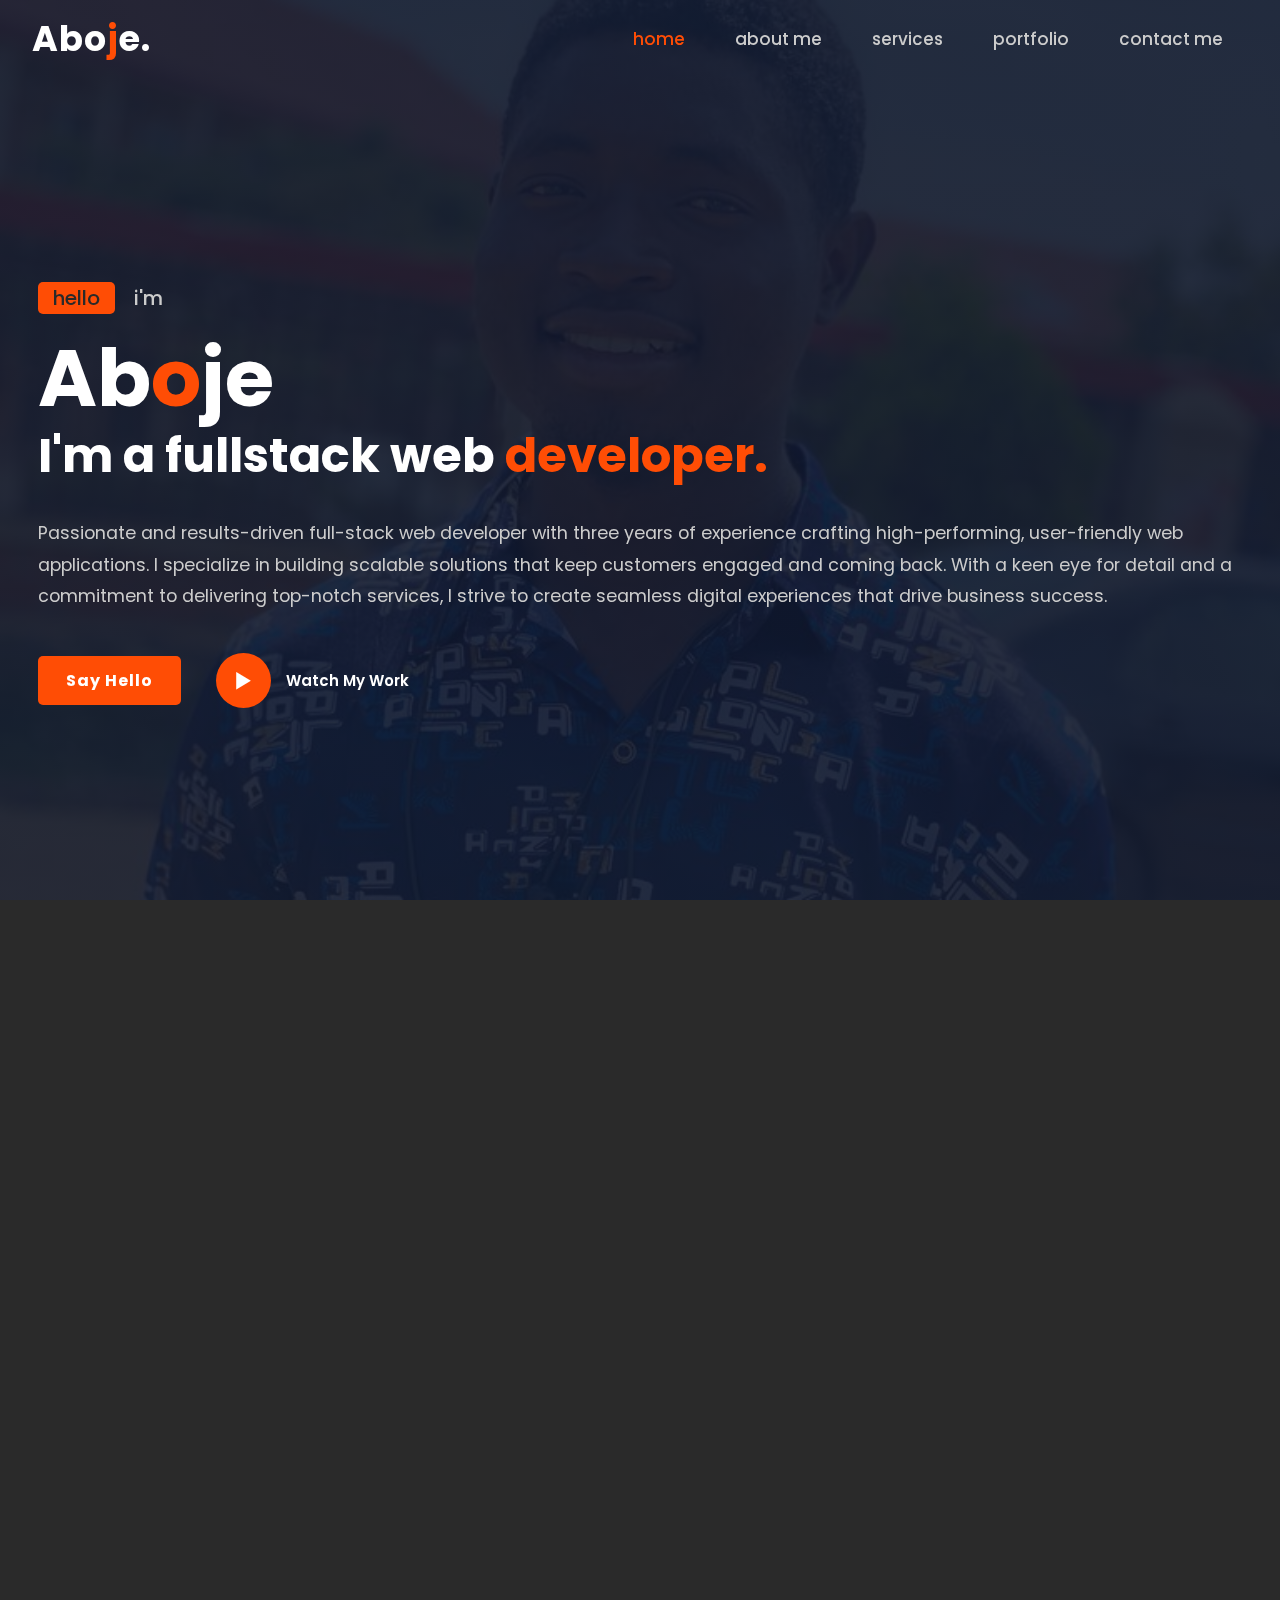
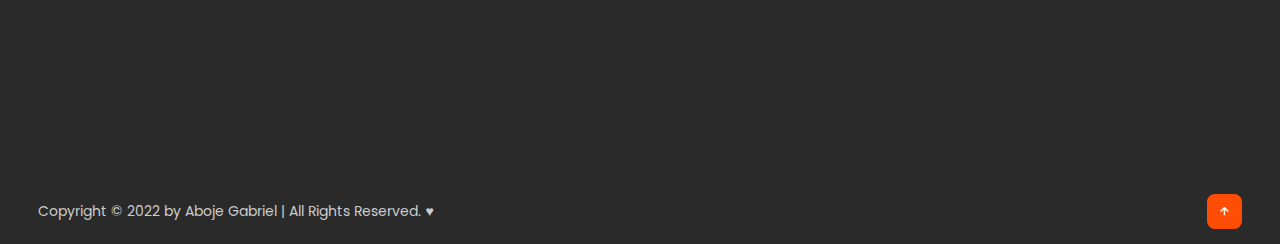
<file: index.html>
<!DOCTYPE html>
<html lang="en">
<head>
    <meta charset="UTF-8">
    <meta http-equiv="X-UA-Compatible" content="IE=edge">
    <meta name="viewport" content="width=device-width, initial-scale=1.0">

    <!-- SEO Meta Tags -->
    <meta name="description" content="Enthusiastic and detail-oriented Full-Stack Developer with 3 years of experience in designing and developing scalable, user-centric web applications. Skilled in modern front-end frameworks like React.js and Angular 15, combined with a strong back-end proficiency in Node.js. Adept at creating responsive designs with HTML5, CSS3, and Bootstrap 5, and ensuring seamless API integrations using Swagger UI. Known for efficient collaboration via GitHub and delivering high-quality, maintainable code.">
    <meta name="author" content="Aboje Gabriel">
    <meta name="keywords" content="portfolio, fullstack developer, web development, React, Node.js, Angular">
    <meta name="robots" content="index, follow">
    
    <link rel="preconnect" href="https://fonts.gstatic.com" crossorigin>
    <link href="https://fonts.googleapis.com/css2?family=Poppins:wght@300;400;500;600;700;800;900&display=swap" rel="stylesheet">

    <!-- AOS Library -->
    <link rel="stylesheet" href="https://unpkg.com/aos@next/dist/aos.css">

    <link rel="stylesheet"
  href="https://unpkg.com/boxicons@latest/css/boxicons.min.css">

    <link rel="stylesheet" href="css/style.css">
    <title>My Portfolio website</title>
    <link href="images/abo.jpg" rel="icon"/>
</head>
<body>
    <!-- HEADER DESIGN -->
    <header>
      <a href="#" class="logo">Abo<span>j</span>e.</a>

      <ul class="navlist">
        <li><a href="#home" class="active">home</a></li>
        <li><a href="#about">about me</a></li>
        <li><a href="#services">services</a></li>
        <li><a href="#portfolio">portfolio</a></li>
        <li><a href="#contact">contact me</a></li>
      </ul>

      <div class="bx bx-menu" id="menu-icon"></div>
    </header>
    <!-- HOME SECTION  -->
    <section class="home" id="home" data-aos="fade-down-right">
      <div class="home-text" data-aos="fade-right">
        <div class="slide">
          <span class="one">hello</span>
          <span class="two">i'm</span>
        </div>
        <h1 data-aos="zoom-in">Ab<span>o</span>je</h1>
        <h3 data-aos="fade-up">I'm a fullstack web <span>developer.</span></h3>
        <p data-aos="fade-left">Passionate and results-driven full-stack web developer with three years of experience crafting high-performing, user-friendly web applications. I specialize in building scalable solutions that keep customers engaged and coming back. With a keen eye for detail and a commitment to delivering top-notch services, I strive to create seamless digital experiences that drive business success.</p>
        <div class="button">
          <a href="tel:+2348022911266" class="btn">Say Hello</a>
          <a href="https://github.com/abojegabriel22" class="btn2"><span><i class='bx bx-play'></i></span>Watch My Work</a>
        </div>
      </div>

    </section>
    <!-- ABOUT SECTION  -->
    <section class="about" id="about">
      <div class="about-img" data-aos="zoom-in">
        <img src="./images/aboje-profile.jpg" alt="profile image" title="Aboje img">
      </div>
      <div class="about-text" data-aos="fade-right">
        <h2>about <span>me</span></h2>
        <h4 data-aos="fade-right">fullstack web Developer</h4>
        <p>
          I am a Full-Stack Web Developer with 3 years of industry experience, specializing in building scalable and high-performance web applications. Over the years, I have honed a diverse set of skills, enabling me to craft seamless, efficient, and user-friendly digital solutions.<br/>
          <details>
            <summary><i class='bx bx-play fs-large'></i> My expertise spans both front-end and back-end technologies, including:</summary>
            <p>
              <ul style="list-style-type:disc">
                <li>- Front-End: HTML, CSS, JavaScript, Bootstrap 5, React.js, Angular 15, TypeScript, Ant Design</li>
                <li>- Back-End: Node.js, Express.js, Embedded JavaScript (EJS)</li>
                <li>- Databases: MongoDB</li>
                <li>- DevOps & Tools: Docker, GitHub</li>
              </ul>
            </p>
            With a deep understanding of modern web development frameworks and best practices, I am committed to delivering responsive, optimized, and secure applications that enhance user experience. Whether building dynamic web applications, integrating APIs, or optimizing performance, I ensure quality and efficiency at every stage of development.

            Let’s build something amazing together! 🚀
          </details>
        </p>
        <a data-aos="fade-right" href="https://github.com/abojegabriel22" class="btn" target="_blank">more about</a>
      </div>
    </section>
    <!-- SERVICE SECTION  -->
    <section class="services" id="services">
      <div class="main-text" data-aos="zoom-in">
        <p>What I am Expert In</p>
        <h2>My <span>Services</span></h2>
      </div>
      
      <div class="services-content" data-aos="flip-left">
        <div class="box">
          <div class="s-icons">
            <i class='bx bx-mobile-alt' ></i>
          </div>
          <h3>web design</h3>
          <p>One way to categorize the activities is in terms of the professional's area of expertise such as competitive analysis, corporate strategy.</p>
          <a href="#" class="read">Read More</a>
        </div>
        
        <div class="box">
          <div class="s-icons">
            <i class='bx bx-code-alt'></i>
          </div>
          <h3>web development</h3>
          <p>Web developer with 3 years' of well-rounded experience in building websites and applications with HTML, CSS, Bootstrap5, Nodejs, angular15, ReactJs and Javascript.</p>
          <a href="#" class="read">Read More</a>
        </div>

        <div class="box">
          <div class="s-icons">
            <i class='bx bx-edit-alt'></i>
          </div>
          <h3>Social Media</h3>
          <p>Providing customers with the most captivating social media content and management you can ever imagine. 📲✨.</p>
          <a href="#" class="read">Read More</a>
        </div>

      </div>

    </section>

    <!-- PORTFOLIO SECTION  -->
    <section class="porfolio" id="portfolio">
      <div class="main-text" data-aos="zoom-in">
        <p>Portfolio</p>
        <h2>Latest <span>project</span></h2>
      </div>
      <div class="portfolio-content" data-aos="zoom-in">
        <div class="row">
          <img src="./images/naya's project.png" alt="MEAN stack project"/>
          <p class="custom-padding">Naya's Taste multi restaurants website</p>
          <div class="layer">
            <h5>MEAN stack project</h5>
            <p>I developed this website using modern technologies and frameworks, including Angular 15, Bootstrap 5, and CSS for the front-end, Node.js and Express for the backend, and MongoDB for the database.</p>
            <a href="#"><i class='bx bx-link-external'></i></a>
          </div>
        </div>
        
        <div class="row">
          <img src="./images/mogcoin.png" alt="pure javascript crypto project">
          <p class="custom-padding">Mogcoin crypto token website</p>
          <div class="layer">
            <h5 class="cpw">Crypto project website</h5>
            <p>I developed a website for the **MogCoin** crypto project using **HTML, CSS, Bootstrap 5, and vanilla JavaScript**. The site is designed for a seamless user experience, ensuring responsiveness, performance, and modern aesthetics. 🚀</p>
            <a href="https://mogcoin.netlify.app"><i class='bx bx-link-external'></i></a>
          </div>
        </div>

        <div class="row">
          <img src="./images/hotel.png" alt="hotel app">
          <p class="custom-padding">Hotel Bookings Website</p>
          <div class="layer">
            <h5>Hotel Bookings</h5>
            <p>I developed this hotel booking website application using React.js for the frontend, Node.js for the backend, and MongoDB as the database.</p>
            <a href="https://bookin-hotel.netlify.app"><i class='bx bx-link-external'></i></a>
          </div>
        </div>

        <div class="row">
          <img src="./images/web calculator.png" alt="calculator webapp">
          <p class="custom-padding">Web calculator</p>
          <div class="layer">
            <h5>Calculator</h5>
            <p>I designed and developed this **interactive calculator** with smooth animations using **HTML, CSS, and vanilla JavaScript**. It combines functionality with an engaging user experience, ensuring both efficiency and visual appeal. 🚀</p>
            <a href="https://calculators-web.netlify.app"><i class='bx bx-link-external'></i></a>
          </div>
        </div>

        <div class="row">
          <img src="./images/new year countdown.png" alt="javascript timer">
          <p class="custom-padding">Count down to next year</p>
          <div class="layer">
            <h5>Time countdown</h5>
            <p>I developed a **functional and visually appealing timer** using **HTML, CSS, and vanilla JavaScript**. This project showcases precise time tracking with an intuitive user interface and smooth performance. ⏳🚀</p>
            <a href="https://election-timer.netlify.app"><i class='bx bx-link-external'></i></a>
          </div>
        </div>

        <div class="row">
          <img src="./images/zomato food delivery.png" alt="MERN stack project">
          <p class="custom-padding">Zomato food delivery</p>
          <div class="layer">
            <h5 class="fw">Food website</h5>
            <p>I developed a **Zomato-inspired food delivery web application** where users can browse and purchase food items seamlessly. This project was built using **Angular 15, Node.js with Express, MongoDB, Bootstrap 5, and more**. It features a responsive design, real-time order management, and a smooth user experience for both customers and restaurant owners. 🚀</p>
            <a href="https://zomato-shopping-site.netlify.app"><i class='bx bx-link-external'></i></a>
          </div>
        </div>

        <div class="row">
          <img src="./images/movie web app.png" alt="similar to netflix">
          <p class="custom-padding">Movie web application</p>
          <div class="layer">
            <h5 class="cpw">Similar to Netflix</h5>
            <p>I developed a **Netflix-inspired movie streaming web app** using **Node.js, React.js, HTML, CSS, and more**. This application features a sleek UI, dynamic movie listings, and seamless navigation. It integrates API handling, responsive design, and a user-friendly interface to enhance the streaming experience. 🚀</p>
            <a href="#"><i class='bx bx-link-external'></i></a>
          </div>
        </div>

        <div class="row">
          <img src="./images/election-timer.png" alt="timer project">
          <p class="custom-padding">Election Timer project</p>
          <div class="layer">
            <h5>Timer countdown</h5>
            <p>I developed a **functional and visually appealing timer** using **HTML, CSS, and vanilla JavaScript**. This project showcases precise time tracking with an intuitive user interface and smooth performance. ⏳🚀</p>
            <a href="https://mybirthday-countdown.netlify.app/"><i class='bx bx-link-external'></i></a>
          </div>
        </div>

        <div class="row">
          <img src="./images/ejs project.png" alt="boutique">
          <p class="custom-padding">Boutique web app</p>
          <div class="layer">
            <h5 class="fw">Online shopping</h5>
            <p>I developed a **seamless e-commerce shopping website** within the **Node.js environment**, utilizing **EJS for dynamic templating** and **MongoDB as the database**. This project ensures a smooth user experience with efficient backend functionality and a responsive design. 🛍️🚀</p>
            <a href="#"><i class='bx bx-link-external'></i></a>
          </div>
        </div>

        <div class="row">
          <img src="./images/ifrcc.png" alt="ifrcc image">
          <p class="custom-padding">NGO platform</p>
          <div class="layer">
            <h5 class="fw">Non profit organization</h5>
            <p>I developed this application using a React.js frontend, a Node.js backend, and a MongoDB database, along with various other technologies.</p>
            <a href="https://ifrcc-corps.netlify.app/"><i class='bx bx-link-external'></i></a>
          </div>
        </div>


      </div>
    </section>

    <!-- CONTACT SECTION  -->
    <section class="contact" id="contact" data-aos="fade-in">
      <div class="contact-text">
        <h2 data-aos="fade-right">contact <span>me!</span></h2>
        <h4 data-aos="fade-right">if you have any project in your mind</h4>
        <p>I am a fullstack developer | creating bold & brave interface design and more for companies across the world.</p>
        <div class="list">
          <li><a href="tel:+2348022911266"data-aos="fade-right">+234 8022911266</a></li>
          <li><a data-aos="fade-right" href="mailto:abojejunior@outlook.com?subject=Hello!">abojejunior@outlook.com</a></li>
          <li><a data-aos="fade-right" href="mailto:abojejunior@outlook.com?subject=Inquiry&body=Hi, I’d like to know more about...">Email Me</a></li>
          <li><a data-aos="fade-right" href="https://youtube.com/@aboje_gabriel">Like & Share</a></li>
        </div>

        <div class="contact-icons" data-aos="flip-left">
          <a href="https://www.facebook.com/gabriel.aboje.796?mibextid=ZbWKwL&_rdc=2&_rdr" target="_blank"><i class='bx bxl-facebook'></i></a>
          <a href="http://www.twitter.com/Modgabriel12" target="_blank"><i class='bx bxl-twitter'></i></a>
          <a href="https://instagram.com/abojejr?igshid=YmMyMTA2M2Y=" target="_blank"><i class='bx bxl-instagram'></i></a>
          <a href="https://github.com/abojegabriel22" target="_blank"><i class='bx bxl-github'></i></a>
        </div>
      </div>

      <div class="contact-form">
        <form action="#">
          <input type="name" placeholder="Your Name" required>
          <input type="email" placeholder="Your Email Address" required>
          <input type="" placeholder="Your Mobile Number" required>
          <textarea name="" id="" cols="30" rows="10" placeholder="How can I help you" required></textarea>
          <input data-aos="fade-right" type="submit" value="Send Message" class="submit" id="" required>

        </form>
      </div>
    </section>
    <section class="map" data-aos="fade-in">
      <hr>
      <iframe src="https://www.google.com/maps/embed?pb=!1m16!1m12!1m3!1d3939.340287630406!2d7.385172314277012!3d9.123704840011852!2m3!1f0!2f0!3f0!3m2!1i1024!2i768!4f13.1!2m1!1sdawaki%20model%20market!5e0!3m2!1sen!2sng!4v1677429261203!5m2!1sen!2sng" width="100%" height="500" style="border:0;" allowfullscreen="" referrerpolicy="no-referrer-when-downgrade"></iframe>
    </section>

    <!-- END SECTION  -->
    <section class="end">
      <div class="last-text">
        <p>Copyright &copy; 2022 by Aboje Gabriel | All Rights Reserved. &hearts;</p>
      </div>
      <div class="top">
        <a href="#home"><i class='bx bx-up-arrow-alt'></i></a>
      </div>
    </section>


    <!-- CUSTOM JS LINK  -->
    <script type="text/javascript" src="js/script.js"></script>
    <!-- AOS Script -->
    <script src="https://unpkg.com/aos@next/dist/aos.js"></script>
    <script>
      AOS.init({
        duration: 1000, // Animation duration in milliseconds
        easing: "ease-in-out",
        once: false, // Whether animation should happen only once
      });
    </script>

</body>
</html>
</file>
<file: css/style.css>
*{
    padding: 0;
    margin: 0;
    box-sizing: border-box;
    font-family: 'Poppins', sans-serif;
    text-decoration: none;
    list-style: none;
    scroll-behavior: smooth;
}
:root{
    --bg-color: #2a2a2a;
    --second-bg-color: #202020;
    --text-color: #fff;
    --second-color: #ccc;
    --main-color: #ff4d05;
    --big-font: 5rem;
    --h2-font: 3rem;
    --p-font: 1.1rem;
}
body{
    background: var(--bg-color);
    color: var(--text-color);
}
header{
    position: fixed;
    width: 100%;
    top: 0;
    right: 0;
    z-index: 1000;
    display: flex;
    align-items: center;
    justify-content: space-between;
    background: transparent;
    padding: 22px 15%;
    border-bottom: 1px solid transparent;
    transition: all .45s ease;
}
.logo{
    color: var(--text-color);
    font-size: 35px;
    font-weight: 700;
    letter-spacing: 1px;
}
span{
    color: var(--main-color);
}
.navlist{
    display: flex;
}
.navlist a{
    color: var(--second-color);
    font-size: 17px;
    font-weight: 500;
    margin: 0 25px;
    transition: all .45s ease;
}
.navlist a:hover{
    color: var(--main-color);
}
.navlist a.active{
    color: var(--main-color);
}
#menu-icon{
    font-size: 35px;
    color: var(--text-color);
    z-index: 10001;
    cursor: pointer;
    margin-left: 25px;
    display: none;
}
section{
    padding: 160px 15% 120px;
}
.home{
    position: relative;
    width: 100%;
    height: 100vh;
    background: linear-gradient(rgba(15, 23, 43, .9), rgba(15, 23, 43, .9)), url(../images/aboje-profile.jpg);
    background-repeat: no-repeat;
    background-size: cover;
    background-position: right;
    display: flex;
    align-items: center;
    justify-content: flex-start;
}
.slide{
    margin-top: 60px;
    margin-bottom: 20px;
}
.one{
    display: inline-block;
    margin-right: 15px;
    height: 32px;
    padding: 0 15px;
    line-height: 32px;
    font-size: 20px;
    font-weight: 500;
    border-radius: 5px;
    background: var(--main-color);
    color: var(--bg-color);

}
.two{
    display: inline-block;
    color: var(--second-color);
    font-size: 20px;
    font-weight: 500;
}
.home-text h1{
    font-size: var(--big-font);
    font-weight: 700;
    color: var(--text-color);
    line-height: 1.1;
    margin: 0 0 8px;
    
}
.home-text h3{
    color: var(--text-color);
    margin: 0 0 35px;
    font-size: 3rem;
    font-weight: 700;
    line-height: 1.1;
}
.home-text p{
    color: var(--second-color);
    font-size: var(--p-font);
    line-height: 1.8;
    margin-bottom: 40px;
}
.button{
    display: inline-flex;
    align-items: center;
    justify-content: center;
    margin-bottom: 20px;

}
.btn{
    display: inline-block;
    padding: 12px 28px;
    background: var(--main-color);
    border-radius: 5px;
    font-size: 1rem;
    color: var(--text-color);
    letter-spacing: 1px;
    font-weight: 700;
    transition: all .45s ease;

}
.btn:hover{
    transform: scale(0.9);
}
.btn2{
    display: inline-flex;
    align-items: center;
    justify-content: center;
    font-size: 15px;
    font-weight: 600;
    color: var(--text-color);
    margin-left: 35px;
}
.btn2 span i{
    height: 55px;
    width: 55px;
    background: var(--main-color);
    color: var(--text-color);
    display: flex;
    align-items: center;
    justify-content: center;
    font-size: 35px;
    border-radius: 50%;
    margin-right: 15px;
    transition: all .45s ease;
}
.btn2 span i:hover{
    transform: scale(1.1) translateY(5px);
}
header.sticky{
    background: var(--bg-color);
    border-bottom: 5px solid #ffffff1a;
    padding: 12px 15%;
}
.about{
    display: grid;
    grid-template-columns: repeat(2, 1fr);
    align-items: center;
    gap: 5rem;
}
.about-img img{
    max-width: 530px;
    height: auto;
    width: 100%;
    border-radius: 8px;
}
.about-text h2{
    font-size: var(--h2-font);
    line-height: 1;

}
.about-text h4{
    font-size: 24px;
    font-weight: 600;
    color: var(--text-color);
    line-height: 1.7;
    margin: 15px 0 30px;

}
.about-text p{
    color: var(--second-color);
    font-size: var(--p-font);
    line-height: 1.8;
    margin-bottom: 4rem;

}
summary {
    color: #ff4d05;
    cursor: pointer;
}
.fs-large{
    font-size: 24px;
    font-weight: 700;
    color: var(--text-color);
    cursor: pointer;
}

.services{
    background: var(--second-bg-color);
}
.main-text{
    text-align: center;

}
.main-text p{
    color: var(--second-color);
    font-size: 15px;
    margin-bottom: 15px;

}
.main-text h2{
    font-size: var(--h2-font);
    line-height: 1;
}

.services-content{
    display: grid;
    grid-template-columns: repeat(auto-fit, minmax(250px, auto));
    align-items: center;
    gap: 2.5rem;
    margin-top: 5rem;
}

.box{
    background: var(--bg-color);
    padding: 35px 45px;
    border-radius: 8px;
    transition: all .45s ease;
}
.s-icons i{
    font-size: 32px;
    margin-bottom: 20px;
}
.box h3{
    font-size: 24px;
    font-weight: 600;
    color: var(--text-color);
    margin-bottom: 15px;
}
.box p{
    color: var(--second-color);
    font-size: 1rem;
    line-height: 1.8;
    margin-bottom: 25px;
}
.read{
    display: inline-block;
    padding: 8px 18px;
    background: #333333;
    color: var(--second-color);
    font-size: 14px;
    font-weight: 500;
    border-radius: 8px;
    transition: all .45s ease;
}
.read:hover{
    letter-spacing: 1px;
    background: #ffffff99;
    color: var(--text-color);
}
.box:hover{
    transform: translateY(-8px);
    cursor: pointer;

}

.portfolio-content{
    display: grid;
    grid-template-columns: repeat(auto-fit, minmax(250px, auto));
    align-items: center;
    gap: 2.5rem;
    margin-top: 5rem;
}
.row{
    position: relative;
    overflow: hidden;
    border-radius: 8px;
    cursor: pointer;

}
.row img{
    width: 100%;
    border-radius: 8px;
    display: block;
    transition: transform 0.5s;
}
.custom-padding{
    padding: 10px;
    text-align: center;
}
.layer{
    width: 100%;
    height: 0;
    background: linear-gradient(rgba(0,0,0,0.1), #ff004f);
    position: absolute;
    border-radius: 8px;
    left: 0;
    bottom: 0;
    overflow: scroll;
    display: flex;
    flex-direction: column;
    align-items: center;
    justify-content: center;
    text-align: center;
    padding: 0 40px;
    transition: height 0.5s;
}
.layer h5{
    font-size: 20px;
    font-weight: 600;
    margin-bottom: 15px;
    padding-top: 123px;

}
.cpw{
    padding-top: 12rem !important;
}
.fw{
    padding-top: 15rem !important;
}
.layer p{
    color: var(--text-color);
    font-size: 1rem;
    line-height: 1.3;
}
.layer i{
    color: var(--main-color);
    margin-top: 20px;
    font-size: 20px;
    background: var(--text-color);
    width: 60px;
    height: 60px;
    display: flex;
    align-items: center;
    justify-content: center;
    border-radius: 50%;
}
.row:hover img{
    transform: scale(1.1);

}
.row:hover .layer{
    height: 100%;

}

.contact{
    background: var(--second-bg-color);
    display: grid;
    grid-template-columns: repeat(2, 1fr);
    align-items: center;
    gap: 2.5rem;

}
.contact-text h4{
    color: var(--text-color);
    margin: 18px 0;
    font-size: 20px;
    font-weight: 600;

}
.contact-text h2{
    font-size: var(--h2-font);
    line-height: 1;
}
.contact-text p{
    color: var(--second-color);
    font-size: var(--p-font);
    line-height: 1.8;
    margin-bottom: 30px;

}
.list{
    margin-bottom: 2.8rem;

}
.list li{
    margin-bottom: 12px;
}
.list li a{
    display: block;
    color: var(--second-color);
    font-size: 14px;
    transition: all .45s ease;
}
.list li a:hover{
    color: var(--text-color);
    transform: translate(5px);
}
.contact-icons i{
    height: 45px;
    width: 45px;
    background: var(--main-color);
    color: var(--text-color);
    font-size: 22px;
    display: inline-flex;
    align-items: center;
    justify-content: center;
    border-radius: 8px;
    margin-right: 15px;
    transition: all .45s ease;
}
.contact-icons i:hover{
    background: var(--text-color);
    color: var(--main-color);

}

.contact-form form{
    position: relative;

}
.contact-form form input, form textarea{
    width: 100%;
    padding: 14px;
    background: var(--bg-color);
    color: var(--text-color);
    border: none;
    outline: none;
    font-size: 15px;
    border-radius: 8px;
    margin-bottom: 10px;
}
.contact-form textarea{
    resize: none;
    height: 240px;
}
.contact-form .submit{
    display: inline-block;
    font-size: 16px;
    background: var(--main-color);
    color: var(--text-color);
    width: 160px;
    transition: all .45s ease;
}
.contact-form .submit:hover{
    transform: scale(1.1);
    cursor: pointer;
}

.map iframe {
    display: block;
    width: 100%;
    height: 500px;
    max-width: 100%;
    overflow: hidden;
  }
  

.end{
    padding: 20px 15%;
    display: flex;
    flex-wrap: wrap;
    align-items: center;
    justify-content: space-between;
    gap: 2rem;
    background: var(--bg-color);

}
.last-text{
    color: var(--second-color);
    font-size: 14px;

}

.top i{
    position: sticky;
    padding: 10px;
    border-radius: 8px;
    font-size: 15px;
    color: var(--text-color);
    background: var(--main-color);

}
@media (max-width: 1480px){
    header{
        padding: 12px 2.5%;
        transition: .1s;
    }
    header.sticky{
        padding: 10px 2.5%;
        transition: .1s;


    }
    section{
        padding: 110px 3% 60px;
    }
    .end{
        padding: 15px 3%;
    }
}

@media (max-width: 1100px){
    :root{
        --big-font: 4rem;
        --h2-font: 2.5rem;
        --p-font: 1rem;
        transition: .1s;
    }
    .home-text h3{
        font-size: 2.5rem;
    }
    /* .home{
        height: 87vh;
    } */
}

@media (max-width: 920px){
    .about{
        grid-template-columns: 1fr;

    }
    .about-img{
        text-align: center;
        order: 2;
    }
    .about-img img{
        width: 100%;
        height: auto;
        max-width: 100%;
    }
    .contact{
        grid-template-columns: 1fr;
    }
}

@media (max-width: 840px){
    #menu-icon{
        display: block;
    }
    .navlist{
        position: absolute;
        top: -1000px;
        right: 0;
        left: 0;
        display: flex;
        flex-direction: column;
        background: var(--bg-color);
        text-align: left;
        transition: all .45s ease;

    }
    .navlist a{
        display: block;
        margin: 17px;
        font-size: 20px;
        transition: all .45s ease;
        color: var(--text-color);
    }
    .navlist a:hover{
        color: var(--main-color);
    }
    .navlist a.active{
        color: var(--text-color);
    }
    .navlist.open{
        top: 100%;

    }
}

@media (max-width: 500px){
    .btn{
        font-size: 0.8rem;
    }
}
</file>
